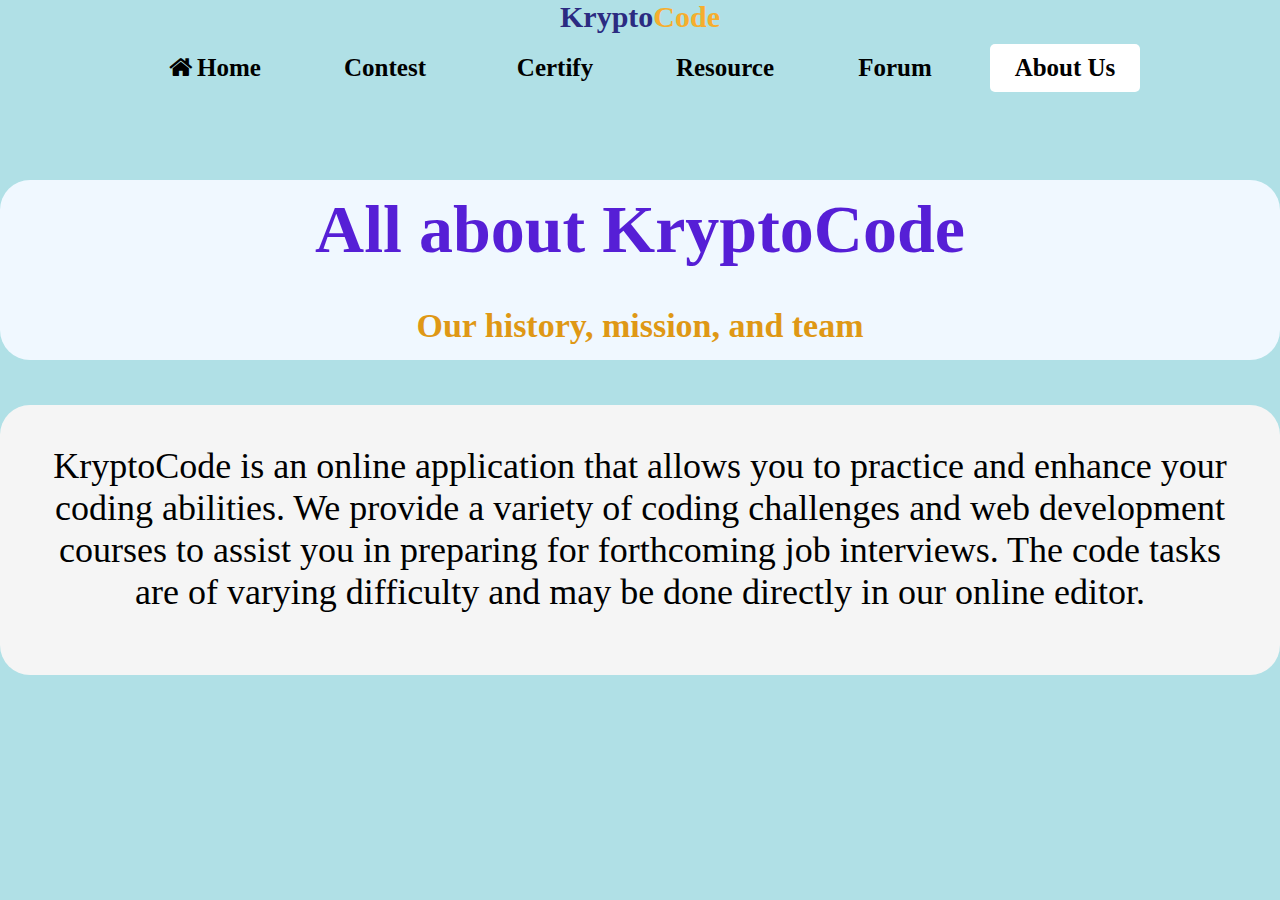
<file: Kryptocode/About/about.html>
<!DOCTYPE html>
<html lang="en">
<head>
    <meta charset="UTF-8">
    <meta http-equiv="X-UA-Compatible" content="IE=edge">
    <meta name="viewport" content="width=device-width, initial-scale=1.0">
    <link rel="stylesheet" href="about.css">
    <link rel="stylesheet" href="../Certify/certify.css">

    <link rel="stylesheet" href="https://stackpath.bootstrapcdn.com/font-awesome/4.7.0/css/font-awesome.min.css">
    <title>Document</title>
</head>
<body>
    


<!--  Menubar Code Starts from here -->

<div class="menubar">
    <h1 class="logo"> Krypto<span>Code</span></h1>
    <ul>
        <li><a href="../index.php"><i class="fa fa-home"></i>Home</a> </li>
        <li><a href="../Contest/contest.php">Contest</a>
            <div class="sub-menu-1">
                <ul>
                    <li class="hover-me"> <a href="Contest/contest.php">Join a contest</a>
                    
                    </li>




                    <li class="hover-me"> <a href="../Contest/practice.html">Practice Coding</a><i class=" fa fa-angle-right"></i>
                        <div class="sub-menu-2">
                            <ul>
                                <li> <a href="../xcode-main/index.html">C</a></li>
                                <li> <a href="../xcode-main/index.html">Javascript</a></li>
                                <li> <a href="../xcode-main/index.html">C++</a></li>
                                <li> <a href="../xcode-main/index.html">Python</a></li>
                                <li> <a href="../xcode-main/index.html">Java</a></li>
                                <li> <a href="../xcode-main/index.html">C#</a></li>
                                <li> <a href="../xcode-main/index.html">HTML</a></li>
                                <li> <a href="../xcode-main/index.html">CSS</a></li>
                                <li> <a href="../xcode-main/index.html">PHP</a></li>

                            </ul>
                        </div>
                    </li>
                    

                   
                </ul>
            </div>
        </li>
        <li><a href="../Certify/certify.php">Certify</a></li>
        <li><a href="../Resource/resource.php">Resource</a></li>
        <li><a href="../Forum/forum.php">Forum</a></li>
        <li class="active"><a href="#">About Us</a>
            <div class="sub-menu-1">
            <ul>
                    <li> <a href="../About/about.html">Mission</a></li>
                    <li> <a href="../About/vision.html">Vision</a></li>
                    <li> <a href="#">Team</a></li>
                   
                </ul>
            </div>
    </ul>
</div>

    <!--  Menubar Code Ends here -->



<div class="about">
    <h1>All about KryptoCode</h1>
    <br>
        <h4>Our history, mission, and team</h4>
</div>

<div class="des">
    <p>KryptoCode is an online application that allows you to practice and enhance your coding abilities. We provide a variety of coding challenges and web development courses to assist you in preparing for forthcoming job interviews. The code tasks are of varying difficulty and may be done directly in our online editor.
    </p>
</div>






</body>
</html>
</file>
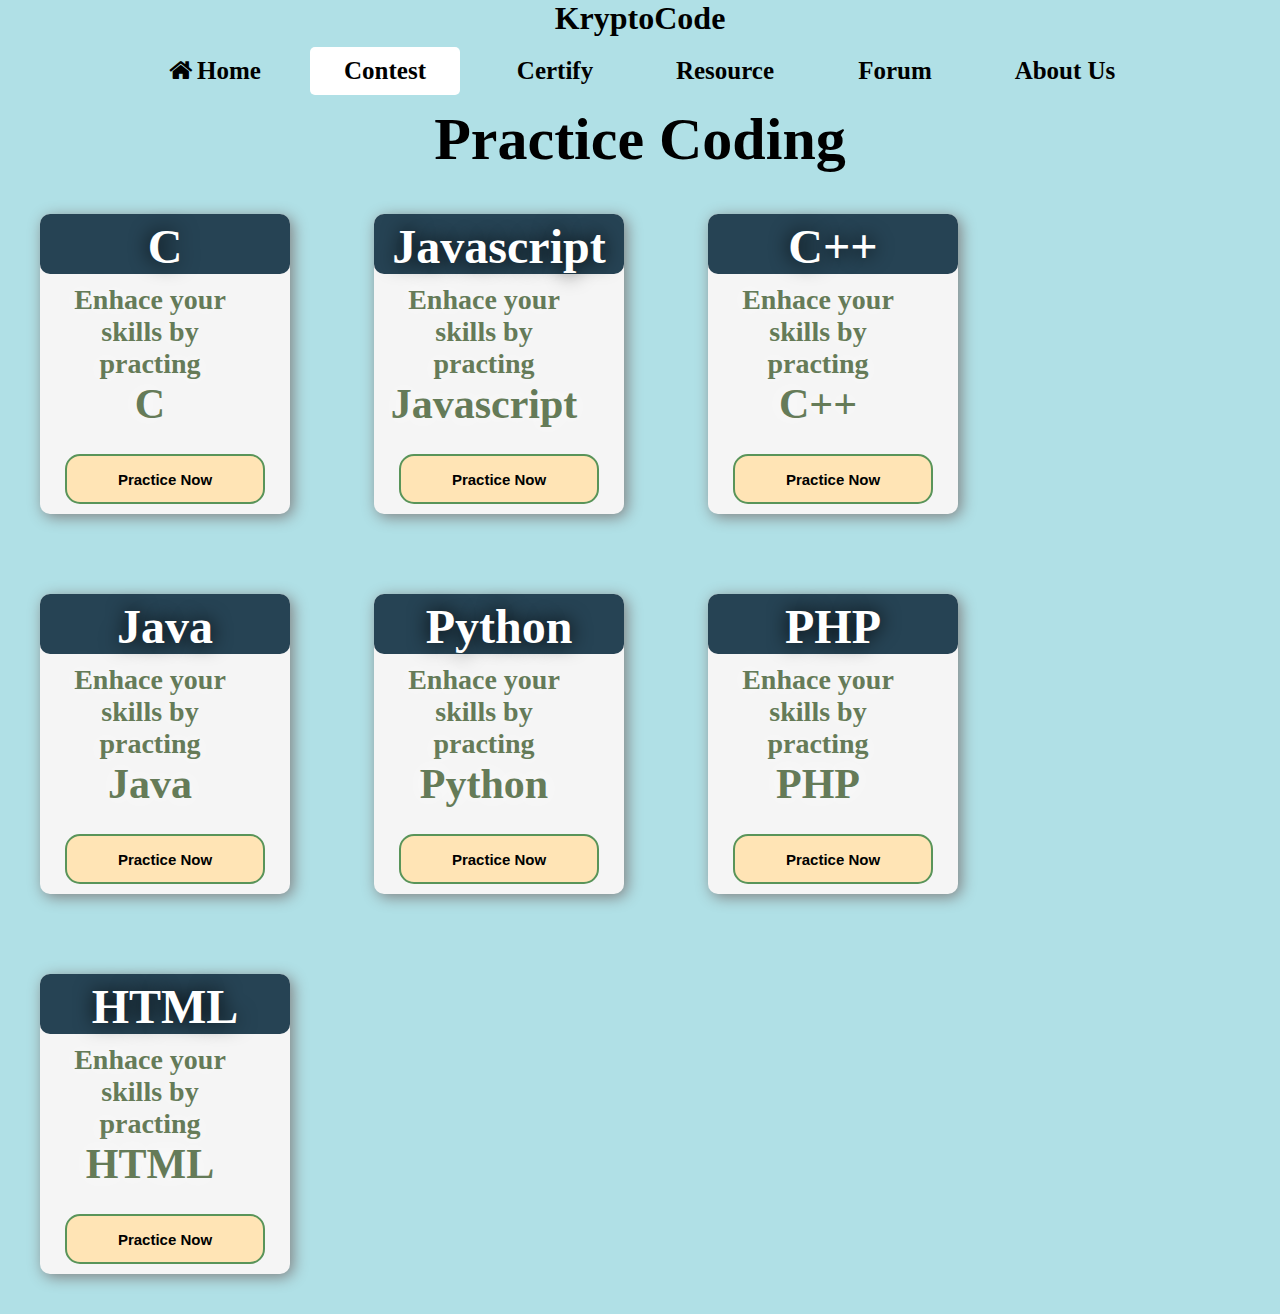
<file: Kryptocode/Contest/practice.html>
<!DOCTYPE html>
<html lang="en">
<head>
    <meta charset="UTF-8">
    <meta http-equiv="X-UA-Compatible" content="IE=edge">
    <meta name="viewport" content="width=device-width, initial-scale=1.0">
    <link rel="stylesheet" href="practice.css">
    <link rel="stylesheet" href="https://stackpath.bootstrapcdn.com/font-awesome/4.7.0/css/font-awesome.min.css">
    <title>Practice Coding</title>
</head>
<body>
  <!-- Menubar Starts here -->
    
  <div class="menubar">
    <h1 class="logo"> Krypto<span>Code</span></h1>
    <ul>
        <li><a href="../index.php"><i class="fa fa-home"></i>Home</a> </li>
        <li class="active"><a href="contest.php">Contest</a>
            <div class="sub-menu-1">
                <ul>
                    <li class="hover-me"> <a href="contest.php">Join a contest</a>
                    
                    </li>




                    <li class="hover-me"> <a href="#">Practice Coding</a><i class=" fa fa-angle-right"></i>
                        <div class="sub-menu-2">
                            <ul>
                                <li> <a href="../xcode-main/index.html">C</a></li>
                                <li> <a href="../xcode-main/index.html">Javascript</a></li>
                                <li> <a href="../xcode-main/index.html">C++</a></li>
                                <li> <a href="../xcode-main/index.html">Python</a></li>
                                <li> <a href="../xcode-main/index.html">Java</a></li>
                                <li> <a href="../xcode-main/index.html">C#</a></li>
                                <li> <a href="./xcode-main/index.html">HTML</a></li>
                                <li> <a href="../xcode-main/index.html">CSS</a></li>
                                <li> <a href="../xcode-main/index.html">PHP</a></li>

                            </ul>
                        </div>
                    </li>
                    

                   
                </ul>
            </div>
        </li>
        <li><a href="../Certify/certify.php">Certify</a></li>
        <li><a href="../Resource/resource.php">Resource</a></li>
        <li><a href="../Forum/forum.php">Forum</a></li>
        <li><a href="../About/about.html">About Us</a>
        <div class="sub-menu-1">
                <ul>
                    <li> <a href="../About/about.html">Mission</a></li>
                    <li> <a href="../About/vision.html">Vision</a></li>
                    <li> <a href="#">Team</a></li>
                   
                </ul>
            </div>
    </ul>
</div>


<!-- Menubar Ends here -->





    <div class="practice_title">
        <h1>Practice Coding</h1>
    </div>
    <div class="main">

        <div class="practice_cards">

            <div class="title">
                <h1>C</h1>
    
            </div>
    
            <div class="description">
                <p><h4>Enhace your skills by practing <br> <h2 style="text-align: center;">C</h2></h4></p>
                
            </div>
            
            <form action="../xcode-main/index.html">


                <button class="button">Practice Now</button>
            </form>
    
            </div>




            <div class="practice_cards">

                <div class="title">
                    <h1>Javascript</h1>
        
                </div>
        
                <div class="description">
                    <p><h4>Enhace your skills by practing <br> <h2 style="text-align: center;">Javascript</h2></h4></p>
                    
                </div>
                <form action="../xcode-main/index.html">


                    <button class="button">Practice Now</button>
                </form>
                
                </div>



            <div class="practice_cards">

                <div class="title">
                    <h1>C++</h1>
        
                </div>
        
                <div class="description">
                    <p><h4>Enhace your skills by practing <br> <h2 style="text-align: center;">C++</h2></h4></p>
                    
                </div>
                
                <form action="../xcode-main/index.html">


                    <button class="button">Practice Now</button>
                </form>
        
                </div>




                <div class="practice_cards">

                    <div class="title">
                        <h1>Java</h1>
            
                    </div>
            
                    <div class="description">
                        <p><h4>Enhace your skills by practing <br> <h2 style="text-align: center;">Java</h2></h4></p>
                        
                    </div>
                    
                    <form action="../xcode-main/index.html">

                        <button class="button">Practice Now</button>
                    </form>
                    
                    </div>




                    <div class="practice_cards">

                        <div class="title">
                            <h1>Python</h1>
                
                        </div>
                
                        <div class="description">
                            <p><h4>Enhace your skills by practing <br> <h2 style="text-align: center;">Python</h2></h4></p>
                            
                        </div>
                        <form action="../xcode-main/index.html">

                            <button class="button">Practice Now</button>
                        </form>
                
                        </div>




                            <div class="practice_cards">

                                <div class="title">
                                    <h1>PHP</h1>
                        
                                </div>
                        
                                <div class="description">
                                    <p><h4>Enhace your skills by practing <br> <h2 style="text-align: center;">PHP</h2></h4></p>
                                    
                                </div>
                                <form action="../xcode-main/index.html">

                                    <button class="button">Practice Now</button>
                                </form>
                        
                                </div>





                                <div class="practice_cards">

                                    <div class="title">
                                        <h1>HTML</h1>
                            
                                    </div>
                            
                                    <div class="description">
                                        <p><h4>Enhace your skills by practing <br> <h2 style="text-align: center;">HTML</h2></h4></p>
                                        
                                    </div>
                                    
                                    <form action="../xcode-main/index.html">

                                        <button class="button">Practice Now</button>
                                    </form>
                            
                                    </div>
        </div>
    
</body>
</html>
</file>
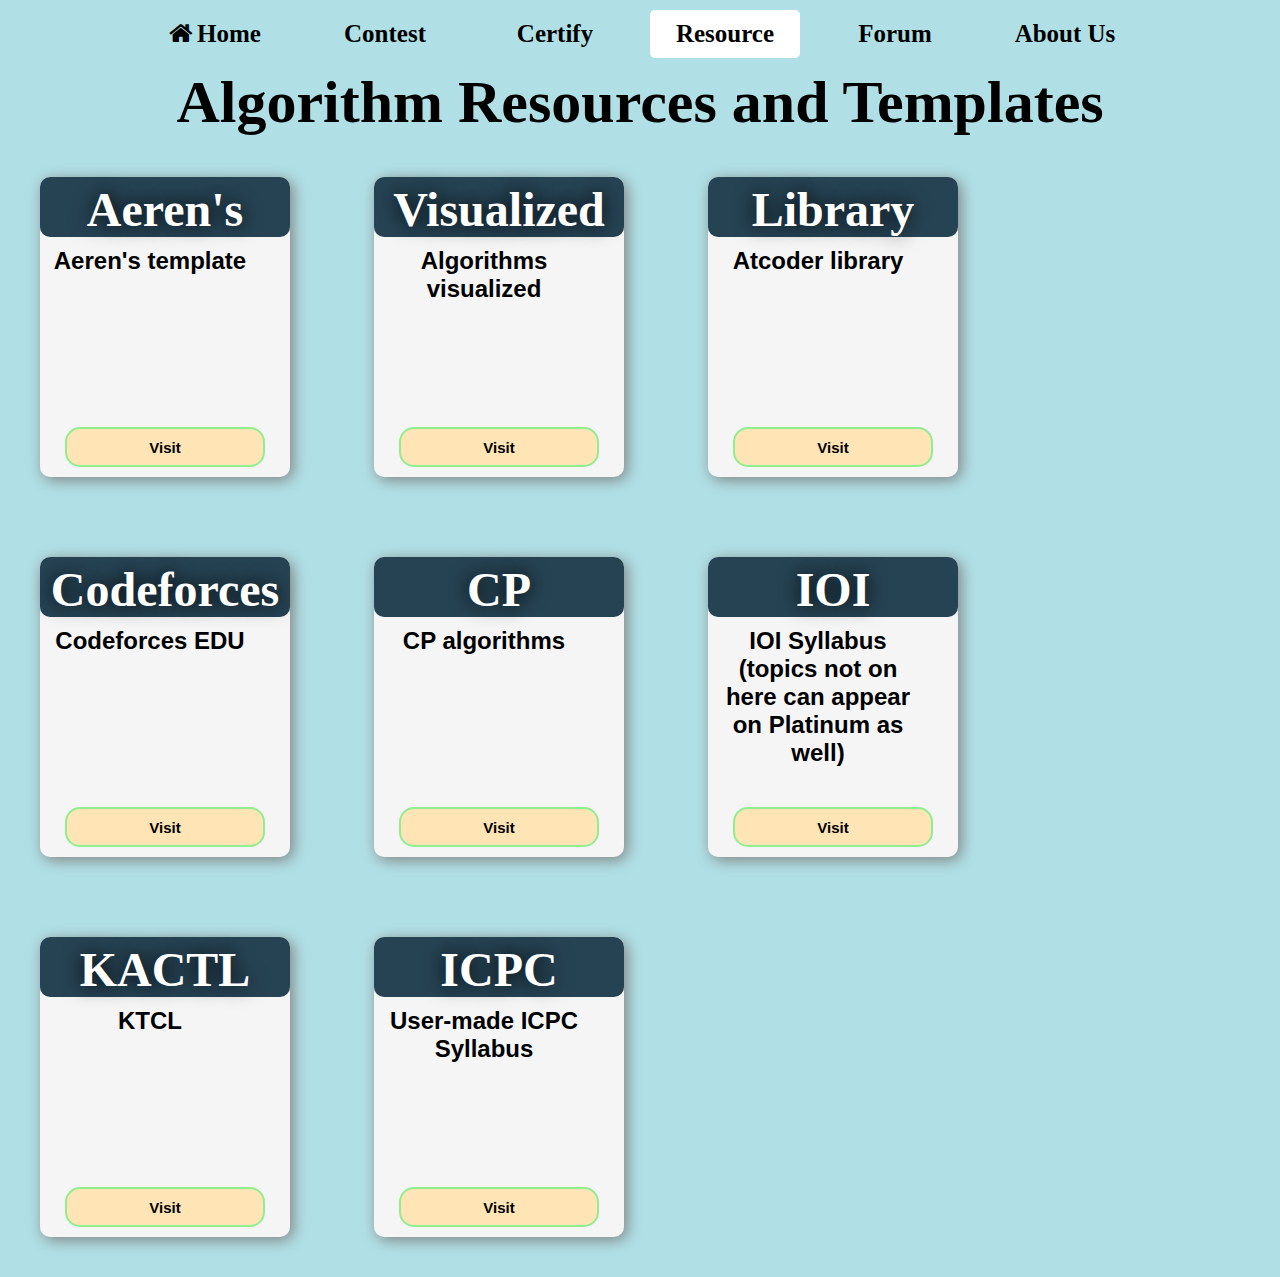
<file: Kryptocode/resource/resource_algorithm.html>
<!DOCTYPE html>
<html lang="en">
<head>
    <meta charset="UTF-8">
    <meta http-equiv="X-UA-Compatible" content="IE=edge">
    <meta name="viewport" content="width=device-width, initial-scale=1.0">
    <link rel="stylesheet" href="resource.css">
    <link rel="stylesheet" href="https://stackpath.bootstrapcdn.com/font-awesome/4.7.0/css/font-awesome.min.css">
    <title>Learn and Gain</title>
</head>
<body></body>




<!-- Menubar Code Starts from here-->

    <div class="menubar">
        <ul>
            <li><a href="../index.html"><i class="fa fa-home"></i>Home</a> </li>
            <li><a href="../contest/contest.html">Contest</a>
                <div class="sub-menu-1">
                    <ul>
                        <li class="hover-me"> <a href="../contest/join_contest.html">Join a contest</a> <i class="fa fa-angle-right"></i>
                        <div class="sub-menu-2">
                            <ul>
                                <li class="hover-me-3"> <a href="#">Beginner Level</a><i class=" fa fa-angle-right"></i>
                                    <div class="sub-menu-3">
                                        <ul>
                                            <li> <a href="">C</a></li>
                                            <li> <a href="">Javascript</a></li>
                                            <li> <a href="">C++</a></li>
                                            <li> <a href="">Python</a></li>
                                            <li> <a href="">Java</a></li>
                                            <li> <a href="">C#</a></li>
                                            <li> <a href="">HTML</a></li>
                                            <li> <a href="">CSS</a></li>
                                            <li> <a href="">PHP</a></li>
            
                                        </ul>
                                    </div>
                                </li>
    
    
                                <li class="hover-me-3"> <a href="#">Moderate Level</a><i class=" fa fa-angle-right"></i>
                                    <div class="sub-menu-3">
                                        <ul>
                                            <li> <a href="">C</a></li>
                                            <li> <a href="">Javascript</a></li>
                                            <li> <a href="">C++</a></li>
                                            <li> <a href="">Python</a></li>
                                            <li> <a href="">Java</a></li>
                                            <li> <a href="">C#</a></li>
                                            <li> <a href="">HTML</a></li>
                                            <li> <a href="">CSS</a></li>
                                            <li> <a href="">PHP</a></li>
            
                                        </ul>
                                    </div>
                                </li>
    
    
    
                                <li class="hover-me-3"> <a href="#">Pro Level</a><i class=" fa fa-angle-right"></i>
                                    <div class="sub-menu-3">
                                        <ul>
                                            <li> <a href="">C</a></li>
                                            <li> <a href="">Javascript</a></li>
                                            <li> <a href="">C++</a></li>
                                            <li> <a href="">Python</a></li>
                                            <li> <a href="">Java</a></li>
                                            <li> <a href="">C#</a></li>
                                            <li> <a href="">HTML</a></li>
                                            <li> <a href="">CSS</a></li>
                                            <li> <a href="">PHP</a></li>
            
                                        </ul>
                                    </div>
    
                                </li>
    
                            </ul>
                        </div>
                        </li>
    
    
    
    
                        <li class="hover-me"> <a href="../contest/practice.html">Practice Coding</a><i class=" fa fa-angle-right"></i>
                            <div class="sub-menu-2">
                                <ul>
                                    <li> <a href="">C</a></li>
                                    <li> <a href="../compiler/compiler_python.html">Javascript</a></li>
                                    <li> <a href="">C++</a></li>
                                    <li> <a href="">Python</a></li>
                                    <li> <a href="">Java</a></li>
                                    <li> <a href="">C#</a></li>
                                    <li> <a href="">HTML</a></li>
                                    <li> <a href="">CSS</a></li>
                                    <li> <a href="">PHP</a></li>
    
                                </ul>
                            </div>
                        </li>
                        <li> <a href="previous/previous.html">Previous contest</a></li>
    
                       
                    </ul>
                </div>
            </li>
            <li><a href="../certify/certify.html">Certify</a></li>
            <li class="active"><a href="#">Resource</a></li>
            <li><a href="../forum/forum.html">Forum</a></li>
            <li><a href="#">About Us</a>
                <div class="sub-menu-1">
                    <ul>
                        <li> <a href="">Mission</a></li>
                        <li> <a href="">Vision</a></li>
                        <li> <a href="">Team</a></li>
                       
                    </ul>
                </div>
        </ul>
    </div>


    <!-- Menubar Ends here -->




        <!-- Code starts here -->

        <div class="resource_title">
            <h1>Algorithm Resources and Templates</h1>
        </div>
    
    
        <div class="main">
    
            
    
    
            <div class="resource_cards">
    
                <div class="resource_card_title">
                    <h1>Aeren's</h1>
        
                </div>
        
                <div class="description">
                    <p><h4>Aeren's template</h4></p>
                </div>
                
                <button class="button" onclick="document.location='https://github.com/FlowerOfSorrow/Template' ">Visit</button>
        </div>
    
    
            <div class="resource_cards">
    
                <div class="resource_card_title">
                    <h1>Visualized</h1>
        
                </div>
        
                <div class="description">
                    <p><h4>Algorithms visualized</h4></p>
                </div>
                
                <button class="button" onclick="document.location='https://visualgo.net/' ">Visit</button>
            </div>
    
    
    
            <div class="resource_cards">
    
                <div class="resource_card_title">
                    <h1>Library</h1>
        
                </div>
        
                <div class="description">
                    <p><h4>Atcoder library</h4></p>
                </div>
                
                <button class="button" onclick="document.location='https://img.atcoder.jp/practice2/ac-library.zip' ">Visit</button>
            </div>



            <div class="resource_cards">
    
                <div class="resource_card_title">
                    <h1>Codeforces</h1>
        
                </div>
        
                <div class="description">
                    <p><h4>Codeforces EDU</h4></p>
                </div>
                
                <button class="button" onclick="document.location='https://codeforces.com/edu/courses' ">Visit</button>
            </div>
    




            <div class="resource_cards">
    
                <div class="resource_card_title">
                    <h1>CP</h1>
        
                </div>
        
                <div class="description">
                    <p><h4>CP algorithms</h4></p>
                </div>
                
                <button class="button" onclick="document.location='http://cp-algorithms.com/' ">Visit</button>
            </div>






            <div class="resource_cards">
    
                <div class="resource_card_title">
                    <h1>IOI</h1>
        
                </div>
        
                <div class="description">
                    <p><h4>IOI Syllabus (topics not on here can appear on Platinum as well) </h4></p>
                </div>
                
                    <button class="button" onclick="https://ioinformatics.org/page/syllabus/12' ">Visit</button>
            </div>





            <div class="resource_cards">
    
                <div class="resource_card_title">
                    <h1>KACTL</h1>
        
                </div>
        
                <div class="description">
                    <p><h4>KTCL</h4></p>
                </div>
                
                <button class="button" onclick="document.location='https://github.com/kth-competitive-programming/kactl' ">Visit</button>
            </div>




            <div class="resource_cards">
    
                <div class="resource_card_title">
                    <h1>ICPC</h1>
        
                </div>
        
                <div class="description">
                    <p><h4>User-made ICPC Syllabus</h4></p>
                </div>
                
                <button class="button" onclick="document.location='https://docs.google.com/document/d/1_dc3Ifg7Gg1LxhiqMMmE9UbTsXpdRiYh4pKILYG2eA4' ">Visit</button>
            </div>
    
    
    
    
        
        </div>

        </div>
    
    
                
    <!-- Code ends here -->



    
</body>
</html>
</file>
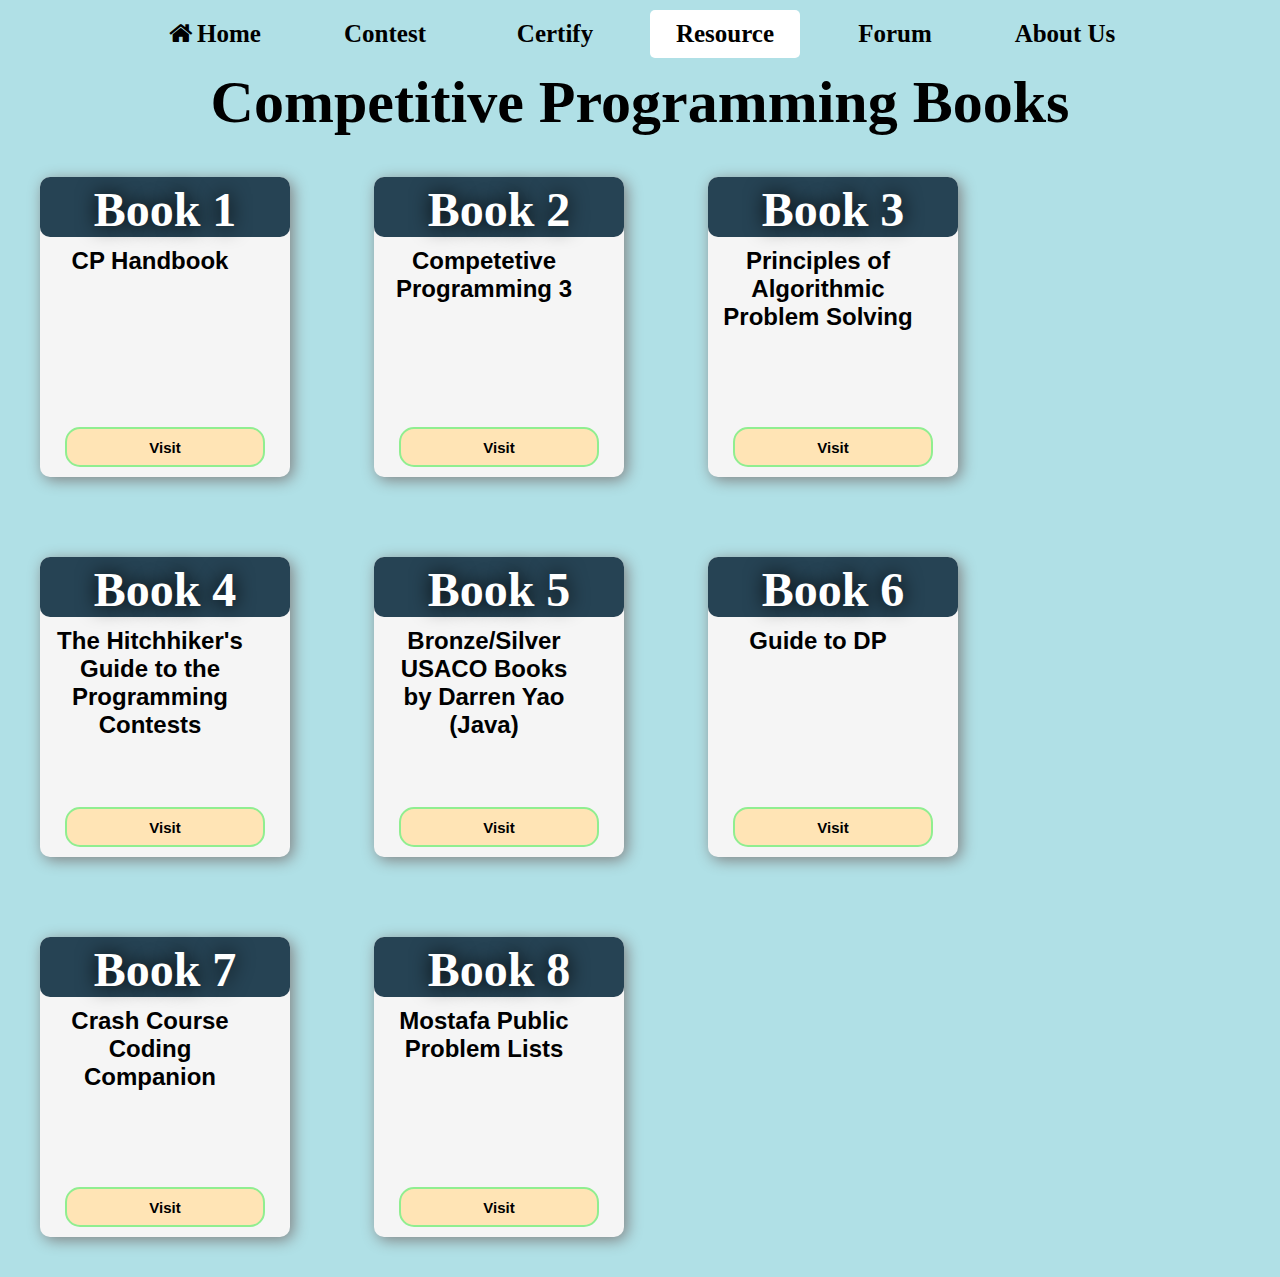
<file: Kryptocode/resource/resource_books.html>
<!DOCTYPE html>
<html lang="en">
<head>
    <meta charset="UTF-8">
    <meta http-equiv="X-UA-Compatible" content="IE=edge">
    <meta name="viewport" content="width=device-width, initial-scale=1.0">
    <link rel="stylesheet" href="resource.css">
    <link rel="stylesheet" href="https://stackpath.bootstrapcdn.com/font-awesome/4.7.0/css/font-awesome.min.css">
    <title>Learn and Gain</title>
</head>
<body>




<!-- Menubar Code Starts from here-->

    <div class="menubar">
        <ul>
            <li><a href="../index.html"><i class="fa fa-home"></i>Home</a> </li>
            <li><a href="../contest/contest.html">Contest</a>
                <div class="sub-menu-1">
                    <ul>
                        <li class="hover-me"> <a href="../contest/join_contest.html">Join a contest</a> <i class="fa fa-angle-right"></i>
                        <div class="sub-menu-2">
                            <ul>
                                <li class="hover-me-3"> <a href="#">Beginner Level</a><i class=" fa fa-angle-right"></i>
                                    <div class="sub-menu-3">
                                        <ul>
                                            <li> <a href="">C</a></li>
                                            <li> <a href="">Javascript</a></li>
                                            <li> <a href="">C++</a></li>
                                            <li> <a href="">Python</a></li>
                                            <li> <a href="">Java</a></li>
                                            <li> <a href="">C#</a></li>
                                            <li> <a href="">HTML</a></li>
                                            <li> <a href="">CSS</a></li>
                                            <li> <a href="">PHP</a></li>
            
                                        </ul>
                                    </div>
                                </li>
    
    
                                <li class="hover-me-3"> <a href="#">Moderate Level</a><i class=" fa fa-angle-right"></i>
                                    <div class="sub-menu-3">
                                        <ul>
                                            <li> <a href="">C</a></li>
                                            <li> <a href="">Javascript</a></li>
                                            <li> <a href="">C++</a></li>
                                            <li> <a href="">Python</a></li>
                                            <li> <a href="">Java</a></li>
                                            <li> <a href="">C#</a></li>
                                            <li> <a href="">HTML</a></li>
                                            <li> <a href="">CSS</a></li>
                                            <li> <a href="">PHP</a></li>
            
                                        </ul>
                                    </div>
                                </li>
    
    
    
                                <li class="hover-me-3"> <a href="#">Pro Level</a><i class=" fa fa-angle-right"></i>
                                    <div class="sub-menu-3">
                                        <ul>
                                            <li> <a href="">C</a></li>
                                            <li> <a href="">Javascript</a></li>
                                            <li> <a href="">C++</a></li>
                                            <li> <a href="">Python</a></li>
                                            <li> <a href="">Java</a></li>
                                            <li> <a href="">C#</a></li>
                                            <li> <a href="">HTML</a></li>
                                            <li> <a href="">CSS</a></li>
                                            <li> <a href="">PHP</a></li>
            
                                        </ul>
                                    </div>
    
                                </li>
    
                            </ul>
                        </div>
                        </li>
    
    
    
    
                        <li class="hover-me"> <a href="../contest/practice.html">Practice Coding</a><i class=" fa fa-angle-right"></i>
                            <div class="sub-menu-2">
                                <ul>
                                    <li> <a href="">C</a></li>
                                    <li> <a href="../compiler/compiler_python.html">Javascript</a></li>
                                    <li> <a href="">C++</a></li>
                                    <li> <a href="">Python</a></li>
                                    <li> <a href="">Java</a></li>
                                    <li> <a href="">C#</a></li>
                                    <li> <a href="">HTML</a></li>
                                    <li> <a href="">CSS</a></li>
                                    <li> <a href="">PHP</a></li>
    
                                </ul>
                            </div>
                        </li>
                        <li> <a href="previous/previous.html">Previous contest</a></li>
    
                       
                    </ul>
                </div>
            </li>
            <li><a href="../certify/certify.html">Certify</a></li>
            <li class="active"><a href="#">Resource</a></li>
            <li><a href="../forum/forum.html">Forum</a></li>
            <li><a href="#">About Us</a>
                <div class="sub-menu-1">
                    <ul>
                        <li> <a href="">Mission</a></li>
                        <li> <a href="">Vision</a></li>
                        <li> <a href="">Team</a></li>
                       
                    </ul>
                </div>
        </ul>
    </div>


    <!-- Menubar Ends here -->




        <!-- Code starts here -->

        <div class="resource_title">
            <h1>Competitive Programming Books</h1>
        </div>
    
    
        <div class="main">
    
            
    
    
            <div class="resource_cards">

                <div class="resource_card_title">
                    <h1>Book 1</h1>
        
                </div>
      
                <div class="description">
                    <p><h4>CP Handbook</h4></p>
                </div>
                
                <button class="button" onclick="document.location='https://cses.fi/book.pdf' ">Visit</button>
            </div>




            <div class="resource_cards">

                <div class="resource_card_title">
                    <h1>Book 2</h1>
        
                </div>
      
                <div class="description">
                    <p><h4>Competetive Programming 3</h4></p>
                </div>
                
                <button class="button" onclick="document.location='https://cpbook.net/details?cp=3' ">Visit</button>
        </div>







        <div class="resource_cards">

            <div class="resource_card_title">
                <h1>Book 3</h1>
    
            </div>
  
            <div class="description">
                <p><h4>Principles of Algorithmic Problem Solving</h4></p>
            </div>
            
            <button class="button" onclick="document.location='http://www.csc.kth.se/~jsannemo/slask/main.pdf' ">Visit</button>
    </div>





    <div class="resource_cards">

        <div class="resource_card_title">
            <h1>Book 4</h1>

        </div>

        <div class="description">
            <p><h4>The Hitchhiker's Guide to the Programming Contests</h4></p>
        </div>
        
        <button class="button" onclick="document.location='https://comscigate.com/Books/contests/icpc.pdf' ">Visit</button>
</div>








<div class="resource_cards">

    <div class="resource_card_title">
        <h1>Book 5</h1>

    </div>

    <div class="description">
        <p><h4>Bronze/Silver USACO Books by Darren Yao (Java)</h4></p>
    </div>
    
    <button class="button" onclick="document.location='http://darrenyao.com/usacobook/java.pdf' ">Visit</button>
</div>







<div class="resource_cards">

    <div class="resource_card_title">
        <h1>Book 6</h1>

    </div>

    <div class="description">
        <p><h4>Guide to DP</h4></p>
    </div>
    
    <button class="button" onclick="document.location='https://dp-book.com/Dynamic_Programming.pdf' ">Visit</button>
</div>





<div class="resource_cards">

    <div class="resource_card_title">
        <h1>Book 7</h1>

    </div>

    <div class="description">
        <p><h4>Crash Course Coding Companion</h4></p>
    </div>
    
    <button class="button" onclick="document.location='https://www.dropbox.com/s/z2lur71042pjaet/guide.pdf?dl=0' ">Visit</button>
</div>







<div class="resource_cards">

    <div class="resource_card_title">
        <h1>Book 8</h1>

    </div>

    <div class="description">
        <p><h4>Mostafa Public Problem Lists</h4></p>
    </div>
    
    <button class="button" onclick="document.location='https://docs.google.com/spreadsheets/d/1-n9Fnvhsnvsqh-IerE_yyIshw5RUNer_7EjwF_GW-TA/' ">Visit</button>
</div>




    
        
        

        </div>
    
    
                
    <!-- Code ends here -->



    
</body>
</html>
</file>
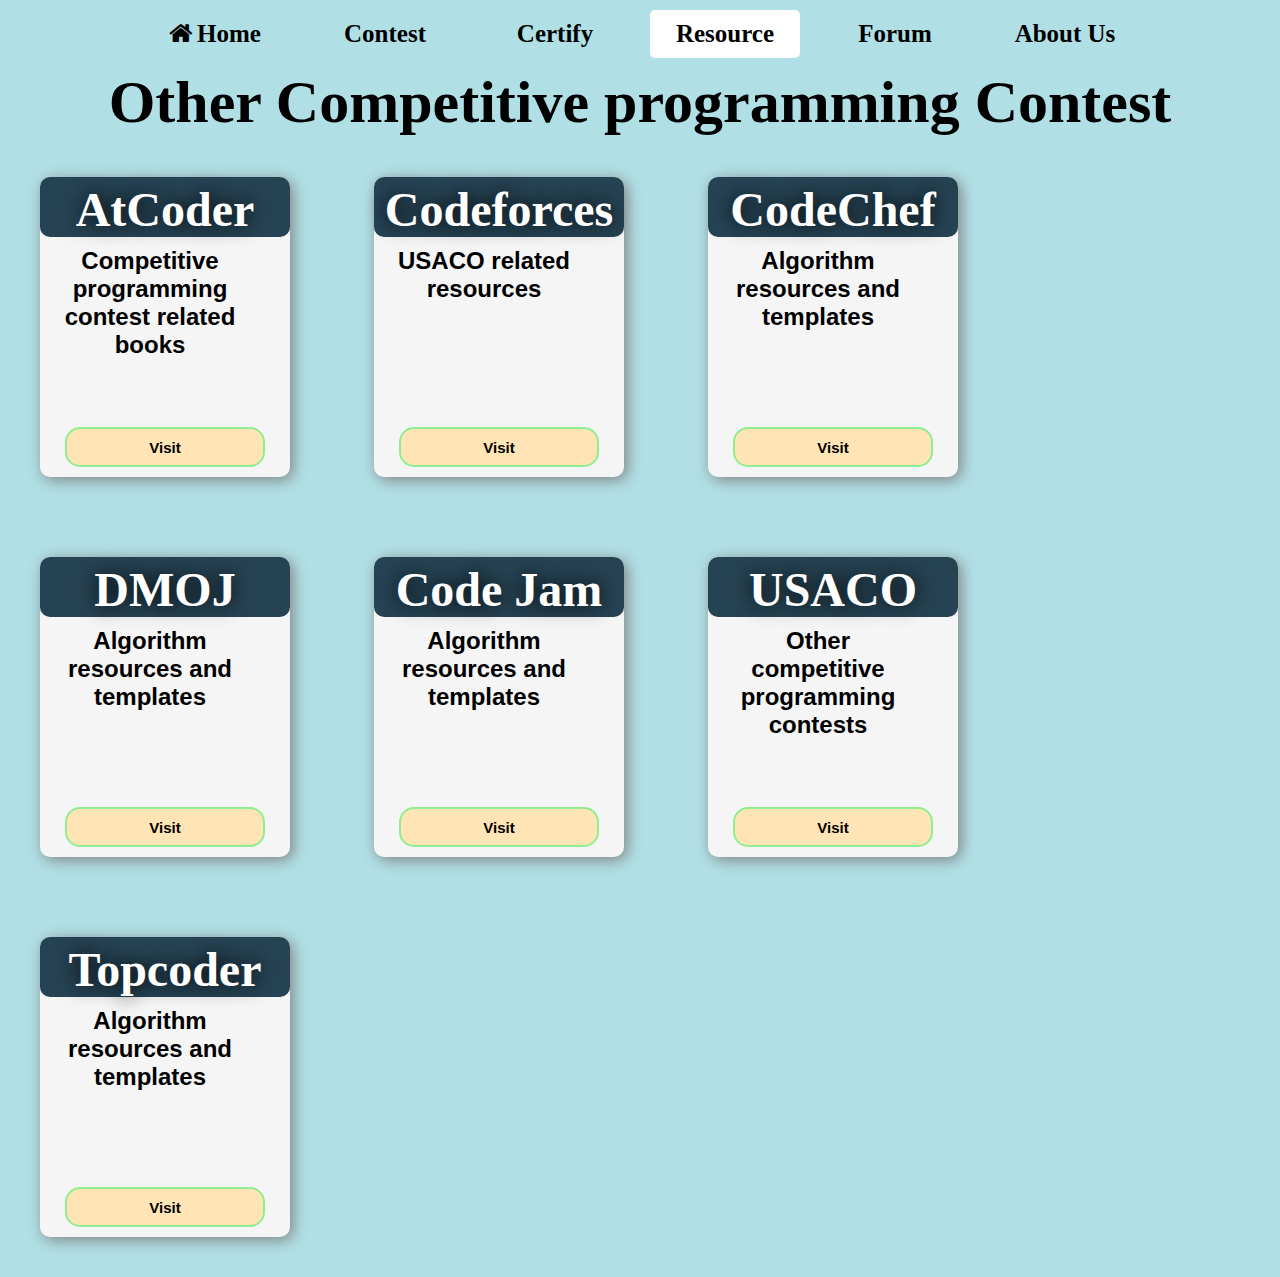
<file: Kryptocode/resource/resource_contest.html>
<!DOCTYPE html>
<html lang="en">
<head>
    <meta charset="UTF-8">
    <meta http-equiv="X-UA-Compatible" content="IE=edge">
    <meta name="viewport" content="width=device-width, initial-scale=1.0">
    <link rel="stylesheet" href="resource.css">
    <link rel="stylesheet" href="https://stackpath.bootstrapcdn.com/font-awesome/4.7.0/css/font-awesome.min.css">
    <title>Learn and Gain</title>
</head>
<body>




<!-- Menubar Code Starts from here-->

    <div class="menubar">
        <ul>
            <li><a href="../index.html"><i class="fa fa-home"></i>Home</a> </li>
            <li><a href="../contest/contest.html">Contest</a>
                <div class="sub-menu-1">
                    <ul>
                        <li class="hover-me"> <a href="../contest/join_contest.html">Join a contest</a> <i class="fa fa-angle-right"></i>
                        <div class="sub-menu-2">
                            <ul>
                                <li class="hover-me-3"> <a href="#">Beginner Level</a><i class=" fa fa-angle-right"></i>
                                    <div class="sub-menu-3">
                                        <ul>
                                            <li> <a href="">C</a></li>
                                            <li> <a href="">Javascript</a></li>
                                            <li> <a href="">C++</a></li>
                                            <li> <a href="">Python</a></li>
                                            <li> <a href="">Java</a></li>
                                            <li> <a href="">C#</a></li>
                                            <li> <a href="">HTML</a></li>
                                            <li> <a href="">CSS</a></li>
                                            <li> <a href="">PHP</a></li>
            
                                        </ul>
                                    </div>
                                </li>
    
    
                                <li class="hover-me-3"> <a href="#">Moderate Level</a><i class=" fa fa-angle-right"></i>
                                    <div class="sub-menu-3">
                                        <ul>
                                            <li> <a href="">C</a></li>
                                            <li> <a href="">Javascript</a></li>
                                            <li> <a href="">C++</a></li>
                                            <li> <a href="">Python</a></li>
                                            <li> <a href="">Java</a></li>
                                            <li> <a href="">C#</a></li>
                                            <li> <a href="">HTML</a></li>
                                            <li> <a href="">CSS</a></li>
                                            <li> <a href="">PHP</a></li>
            
                                        </ul>
                                    </div>
                                </li>
    
    
    
                                <li class="hover-me-3"> <a href="#">Pro Level</a><i class=" fa fa-angle-right"></i>
                                    <div class="sub-menu-3">
                                        <ul>
                                            <li> <a href="">C</a></li>
                                            <li> <a href="">Javascript</a></li>
                                            <li> <a href="">C++</a></li>
                                            <li> <a href="">Python</a></li>
                                            <li> <a href="">Java</a></li>
                                            <li> <a href="">C#</a></li>
                                            <li> <a href="">HTML</a></li>
                                            <li> <a href="">CSS</a></li>
                                            <li> <a href="">PHP</a></li>
            
                                        </ul>
                                    </div>
    
                                </li>
    
                            </ul>
                        </div>
                        </li>
    
    
    
    
                        <li class="hover-me"> <a href="../contest/practice.html">Practice Coding</a><i class=" fa fa-angle-right"></i>
                            <div class="sub-menu-2">
                                <ul>
                                    <li> <a href="">C</a></li>
                                    <li> <a href="../compiler/compiler_python.html">Javascript</a></li>
                                    <li> <a href="">C++</a></li>
                                    <li> <a href="">Python</a></li>
                                    <li> <a href="">Java</a></li>
                                    <li> <a href="">C#</a></li>
                                    <li> <a href="">HTML</a></li>
                                    <li> <a href="">CSS</a></li>
                                    <li> <a href="">PHP</a></li>
    
                                </ul>
                            </div>
                        </li>
                        <li> <a href="previous/previous.html">Previous contest</a></li>
    
                       
                    </ul>
                </div>
            </li>
            <li><a href="../certify/certify.html">Certify</a></li>
            <li class="active"><a href="#">Resource</a></li>
            <li><a href="../forum/forum.html">Forum</a></li>
            <li><a href="#">About Us</a>
                <div class="sub-menu-1">
                    <ul>
                        <li> <a href="">Mission</a></li>
                        <li> <a href="">Vision</a></li>
                        <li> <a href="">Team</a></li>
                       
                    </ul>
                </div>
        </ul>
    </div>


    <!-- Menubar Ends here -->




        <!-- Code starts here -->

        <div class="resource_title">
            <h1>Other Competitive programming Contest</h1>
        </div>
    
    
        <div class="main">
    
            
    
    
            <div class="resource_cards">
    
                <div class="resource_card_title">
                    <h1>AtCoder</h1>
        
                </div>
        
                <div class="description">
                    <p><h4>Competitive programming contest related books</h4></p>
                </div>
                
                <button class="button" onclick="document.location='https://atcoder.jp/' ">Visit</button>
        </div>
    
    
            <div class="resource_cards">
    
                <div class="resource_card_title">
                    <h1>Codeforces</h1>
        
                </div>
        
                <div class="description">
                    <p><h4>USACO related resources</h4></p>
                </div>
                
                <button class="button" onclick="document.location='https://codeforces.com/' ">Visit</button>
            </div>
    
    
    
            <div class="resource_cards">
    
                <div class="resource_card_title">
                    <h1>CodeChef</h1>
        
                </div>
        
                <div class="description">
                    <p><h4>Algorithm resources and templates</h4></p>
                </div>
                
                <button class="button" onclick="document.location='https://www.codechef.com/' ">Visit</button>
            </div>



            <div class="resource_cards">
    
                <div class="resource_card_title">
                    <h1>DMOJ</h1>
        
                </div>
        
                <div class="description">
                    <p><h4>Algorithm resources and templates</h4></p>
                </div>
                
                <button class="button" onclick="document.location='https://dmoj.ca/' ">Visit</button>
            </div>
    




            <div class="resource_cards">
    
                <div class="resource_card_title">
                    <h1>Code Jam</h1>
        
                </div>
        
                <div class="description">
                    <p><h4>Algorithm resources and templates</h4></p>
                </div>
                
                <button class="button" onclick="document.location='https://codingcompetitions.withgoogle.com/' ">Visit</button>
            </div>






            <div class="resource_cards">
    
                <div class="resource_card_title">
                    <h1>USACO</h1>
        
                </div>
        
                <div class="description">
                    <p><h4>Other competitive programming contests </h4></p>
                </div>
                
                    <button class="button" onclick="document.location='https://usaco.org/' ">Visit</button>
            </div>






            <div class="resource_cards">
    
                <div class="resource_card_title">
                    <h1>Topcoder</h1>
        
                </div>
        
                <div class="description">
                    <p><h4>Algorithm resources and templates</h4></p>
                </div>
                
                <button class="button" onclick="document.location='https://www.topcoder.com/thrive/tracks?track=Competitive%20Programming' ">Visit</button>
            </div>
    
    
    
    
        
        </div>

        </div>
    
    
                
    <!-- Code ends here -->



    
</body>
</html>
</file>
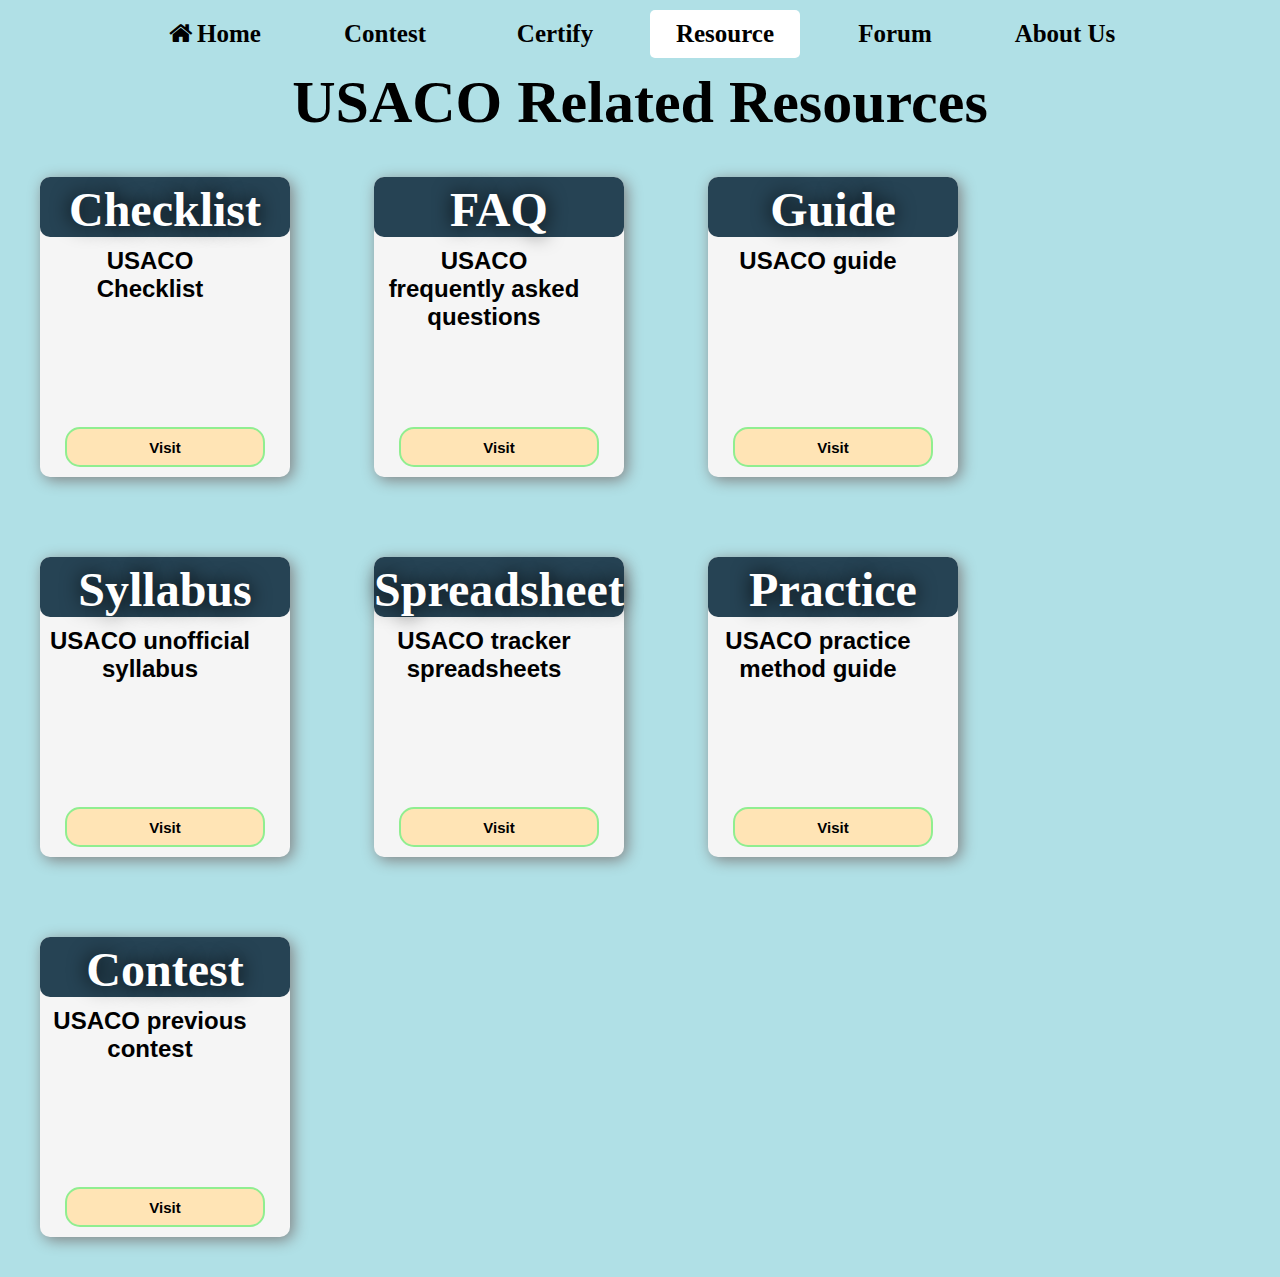
<file: Kryptocode/resource/resource_usaco.html>
<!DOCTYPE html>
<html lang="en">
<head>
    <meta charset="UTF-8">
    <meta http-equiv="X-UA-Compatible" content="IE=edge">
    <meta name="viewport" content="width=device-width, initial-scale=1.0">
    <link rel="stylesheet" href="resource.css">
    <link rel="stylesheet" href="https://stackpath.bootstrapcdn.com/font-awesome/4.7.0/css/font-awesome.min.css">
    <title>Learn and Gain</title>
</head>
<body>




<!-- Menubar Code Starts from here-->

    <div class="menubar">
        <ul>
            <li><a href="../index.html"><i class="fa fa-home"></i>Home</a> </li>
            <li><a href="../contest/contest.html">Contest</a>
                <div class="sub-menu-1">
                    <ul>
                        <li class="hover-me"> <a href="../contest/join_contest.html">Join a contest</a> <i class="fa fa-angle-right"></i>
                        <div class="sub-menu-2">
                            <ul>
                                <li class="hover-me-3"> <a href="#">Beginner Level</a><i class=" fa fa-angle-right"></i>
                                    <div class="sub-menu-3">
                                        <ul>
                                            <li> <a href="">C</a></li>
                                            <li> <a href="">Javascript</a></li>
                                            <li> <a href="">C++</a></li>
                                            <li> <a href="">Python</a></li>
                                            <li> <a href="">Java</a></li>
                                            <li> <a href="">C#</a></li>
                                            <li> <a href="">HTML</a></li>
                                            <li> <a href="">CSS</a></li>
                                            <li> <a href="">PHP</a></li>
            
                                        </ul>
                                    </div>
                                </li>
    
    
                                <li class="hover-me-3"> <a href="#">Moderate Level</a><i class=" fa fa-angle-right"></i>
                                    <div class="sub-menu-3">
                                        <ul>
                                            <li> <a href="">C</a></li>
                                            <li> <a href="">Javascript</a></li>
                                            <li> <a href="">C++</a></li>
                                            <li> <a href="">Python</a></li>
                                            <li> <a href="">Java</a></li>
                                            <li> <a href="">C#</a></li>
                                            <li> <a href="">HTML</a></li>
                                            <li> <a href="">CSS</a></li>
                                            <li> <a href="">PHP</a></li>
            
                                        </ul>
                                    </div>
                                </li>
    
    
    
                                <li class="hover-me-3"> <a href="#">Pro Level</a><i class=" fa fa-angle-right"></i>
                                    <div class="sub-menu-3">
                                        <ul>
                                            <li> <a href="">C</a></li>
                                            <li> <a href="">Javascript</a></li>
                                            <li> <a href="">C++</a></li>
                                            <li> <a href="">Python</a></li>
                                            <li> <a href="">Java</a></li>
                                            <li> <a href="">C#</a></li>
                                            <li> <a href="">HTML</a></li>
                                            <li> <a href="">CSS</a></li>
                                            <li> <a href="">PHP</a></li>
            
                                        </ul>
                                    </div>
    
                                </li>
    
                            </ul>
                        </div>
                        </li>
    
    
    
    
                        <li class="hover-me"> <a href="../contest/practice.html">Practice Coding</a><i class=" fa fa-angle-right"></i>
                            <div class="sub-menu-2">
                                <ul>
                                    <li> <a href="">C</a></li>
                                    <li> <a href="../compiler/compiler_python.html">Javascript</a></li>
                                    <li> <a href="">C++</a></li>
                                    <li> <a href="">Python</a></li>
                                    <li> <a href="">Java</a></li>
                                    <li> <a href="">C#</a></li>
                                    <li> <a href="">HTML</a></li>
                                    <li> <a href="">CSS</a></li>
                                    <li> <a href="">PHP</a></li>
    
                                </ul>
                            </div>
                        </li>
                        <li> <a href="previous/previous.html">Previous contest</a></li>
    
                       
                    </ul>
                </div>
            </li>
            <li><a href="../certify/certify.html">Certify</a></li>
            <li class="active"><a href="#">Resource</a></li>
            <li><a href="../forum/forum.html">Forum</a></li>
            <li><a href="#">About Us</a>
                <div class="sub-menu-1">
                    <ul>
                        <li> <a href="">Mission</a></li>
                        <li> <a href="">Vision</a></li>
                        <li> <a href="">Team</a></li>
                       
                    </ul>
                </div>
        </ul>
    </div>


    <!-- Menubar Ends here -->




        <!-- Code starts here -->

        <div class="resource_title">
            <h1>USACO Related Resources</h1>
        </div>
    
    
        <div class="main">
    
            
    
    
            <div class="resource_cards">
    
                <div class="resource_card_title">
                    <h1>Checklist</h1>
        
                </div>
        
                <div class="description">
                    <p><h4>USACO Checklist</h4></p>
                </div>
                
                <button class="button" onclick="document.location='https://docs.google.com/spreadsheets/d/1z2k-fv6q9KPHDuZu1arBvwIuKZ4HCoBRfHQR0UryPMQ/edit#gid=834662694' ">Visit</button>
        </div>
    
    
            <div class="resource_cards">
    
                <div class="resource_card_title">
                    <h1>FAQ</h1>
        
                </div>
        
                <div class="description">
                    <p><h4>USACO frequently asked questions</h4></p>
                </div>
                
                <button class="button" onclick="document.location='https://darrenyao.com/usacofaq/' ">Visit</button>
            </div>
    
    
    
            <div class="resource_cards">
    
                <div class="resource_card_title">
                    <h1>Guide</h1>
        
                </div>
        
                <div class="description">
                    <p><h4>USACO guide</h4></p>
                </div>
                
                <button class="button" onclick="document.location='https://usaco.guide/' ">Visit</button>
            </div>



            <div class="resource_cards">
    
                <div class="resource_card_title">
                    <h1>Syllabus</h1>
        
                </div>
        
                <div class="description">
                    <p><h4>USACO unofficial syllabus</h4></p>
                </div>
                
                <button class="button" onclick="document.location='https://www.overleaf.com/read/fktckfprxyxn' ">Visit</button>
            </div>
    




            <div class="resource_cards">
    
                <div class="resource_card_title">
                    <h1>Spreadsheet</h1>
        
                </div>
        
                <div class="description">
                    <p><h4>USACO tracker spreadsheets</h4></p>
                </div>
                
                <button class="button" onclick="document.location='https://codeforces.com/blog/entry/78158' ">Visit</button>
            </div>






            <div class="resource_cards">
    
                <div class="resource_card_title">
                    <h1>Practice</h1>
        
                </div>
        
                <div class="description">
                    <p><h4>USACO practice method guide </h4></p>
                </div>
                
                    <button class="button" onclick="document.location='https://www.reddit.com/r/usaco/comments/pk3tjp/the_ultimate_usaco_practice_method/' ">Visit</button>
            </div>






            <div class="resource_cards">
    
                <div class="resource_card_title">
                    <h1>Contest</h1>
        
                </div>
        
                <div class="description">
                    <p><h4>USACO previous contest</h4></p>
                </div>
                
                <button class="button" onclick="document.location='http://usaco.org/index.php?page=contests' ">Visit</button>
            </div>
    
    
    
    
        
        </div>

        </div>
    
    
                
    <!-- Code ends here -->



    
</body>
</html>
</file>
<file: Kryptocode/About/about.css>
*
{
    padding: 0;
    margin: 0;
    box-sizing: border-box;
}

body
{
    background-color: powderblue;

}


.devider
{
    position: absolute;
    width: 0.5px;
    height: 50%;
    border: 1px solid #000;
    top: 30%;
    left: 40%;


}

.moto{
    height: 15%;
    width: 30%;
    padding: 10px;
    position: absolute;
    font-size: 80px;
    font-family: Arial, Helvetica, sans-serif;
    font-weight: bolder;
    text-align: center;
    color: white;
    text-shadow: 0px 00px 15px black;
    top: 30%;
    left: 5%;
    
}


.menubar
{
    background-color: transparent;

    text-align: center;

    
}

.menubar ul
{
    display: inline-flex;
    list-style: none;
    color:rgb(255, 255, 255);
}

.menubar ul li
{
    font-size: 25px;
    width: 150px;
    margin: 10px;
    padding: 10px;
}

.menubar ul li a
{
    text-decoration: none;
    font-weight: bold;

    color: rgb(0, 0, 0);
}

.menubar ul li a:hover
{
    text-decoration: none;
    font-weight: bold;
    color: rgb(3, 161, 153);
    text-shadow:  2px 2px 5px rgb(247, 243, 243);
}



.active
{
    background: rgb(255, 255, 255);
    border-radius: 5px;
    transition: .3s;

    
    
}

.menubar ul li:hover
{
    background: rgb(255, 255, 255);
    border-radius: 5px;
    transition: .3s;
    text-decoration: underline;
    
    
}

.menubar .fa
{
    margin-right: 5px;
    color: black;
}

.sub-menu-1
{
    display: none;
}

.menubar ul li:hover .sub-menu-1
{
    display: block;
    position: absolute;
    background-color:rgb(255, 255, 255);
    margin-top: 15px;
    z-index: 1;
}

.menubar ul li:hover .sub-menu-1 ul
{
    display: block;
    margin: 5px;
    
}

.menubar ul li:hover .sub-menu-1 ul li
{
    width: 250px;
    padding: 10px;
    border-bottom: 1px solid whitesmoke;
    background: transparent;
    border-radius: 0px;
    text-align: left;
}

.menubar ul li:hover .sub-menu-1 ul li:last-child
{
    border-bottom: none;
}

.menubar ul li:hover .sub-menu-1 ul li a:hover
{
    color: rgb(3, 161, 153);
    text-shadow:  2px 2px 5px rgb(247, 243, 243);
    text-decoration: underline;
    

}

.fa-angle-right
{
    float: right;
}


.sub-menu-2
{
    display: none;
}

.hover-me:hover .sub-menu-2
{
    display: block;
    position: absolute;
    background-color:rgb(255, 255, 255);
    margin-top: -50px;
    margin-left: 230px;
}




.sub-menu-3
{
    display: none;
}

.hover-me-3:hover .sub-menu-3
{
    display: block;
    position: absolute;
    background-color:rgb(49,49,49);
    margin-top: -50px;
    margin-left: 230px;
}

.about
{
    padding: 10px;
    height: 20%;
    width: 100%;
    position: absolute;
    text-align: center;
    top: 20%;
    font-size: 34px;
    background-color: aliceblue;
    border-radius: 30px;
    
}
h1{
    color: rgb(86, 31, 214);
}
h4{
    color: rgb(223, 152, 21);
}

.des
 
{
    text-align: center;
    padding: 40px 40px;
    position: absolute;
    top: 45%;
    font-size: 28px;
    background-color: whitesmoke;
    border-radius: 30px;
    height: 30%;
    width: 100%;
    font-size: 36px;

}

.vision
{
    padding: 100px;
    height: 40%;
    width: 100%;
    position: absolute;
    text-align: center;
    top: 20%;
    font-size: 42px;
    background-color: rgb(212, 223, 204);
    border-radius: 30px;
}
h3 {
    color: rgb(138, 55, 120);
}
</file>
<file: Kryptocode/Certify/certify.css>
*
{
    padding: 0;
    margin: 0;
    box-sizing: border-box;
}

body
{
    background-color: powderblue;

}


.devider
{
    position: absolute;
    width: 0.5px;
    height: 50%;
    border: 1px solid #000;
    top: 30%;
    left: 40%;


}

.moto{
    height: 15%;
    width: 30%;
    padding: 10px;
    position: absolute;
    font-size: 80px;
    font-family: Arial, Helvetica, sans-serif;
    font-weight: bolder;
    text-align: center;
    color: white;
    text-shadow: 0px 00px 15px black;
    top: 30%;
    left: 5%;
    
}


.menubar
{
    background-color: transparent;

    text-align: center;

    
}
.logo {
    color: rgb(43, 43, 129);
    font-size: 30px;
  }
  
  .logo span {
    color: #F6AE2D;
  }


.menubar ul
{
    display: inline-flex;
    list-style: none;
    color:rgb(255, 255, 255);
}


.menubar ul li
{
    font-size: 25px;
    width: 150px;
    margin: 10px;
    padding: 10px;
}

.menubar ul li a
{
    text-decoration: none;
    font-weight: bold;

    color: rgb(0, 0, 0);
}

.menubar ul li a:hover
{
    text-decoration: none;
    font-weight: bold;
    color: rgb(3, 161, 153);
    text-shadow:  2px 2px 5px rgb(247, 243, 243);
}



.active
{
    background: rgb(255, 255, 255);
    border-radius: 5px;
    transition: .3s;

    
    
}

.menubar ul li:hover
{
    background: rgb(255, 255, 255);
    border-radius: 5px;
    transition: .3s;
    text-decoration: underline;
    
    
}

.menubar .fa
{
    margin-right: 5px;
    color: black;
}

.sub-menu-1
{
    display: none;
}

.menubar ul li:hover .sub-menu-1
{
    display: block;
    position: absolute;
    background-color:rgb(255, 255, 255);
    margin-top: 15px;
    z-index: 1;
}

.menubar ul li:hover .sub-menu-1 ul
{
    display: block;
    margin: 5px;
    
}

.menubar ul li:hover .sub-menu-1 ul li
{
    width: 250px;
    padding: 10px;
    border-bottom: 1px solid whitesmoke;
    background: transparent;
    border-radius: 0px;
    text-align: left;
}

.menubar ul li:hover .sub-menu-1 ul li:last-child
{
    border-bottom: none;
}

.menubar ul li:hover .sub-menu-1 ul li a:hover
{
    color: rgb(3, 161, 153);
    text-shadow:  2px 2px 5px rgb(247, 243, 243);
    text-decoration: underline;
    

}

.fa-angle-right
{
    float: right;
}


.sub-menu-2
{
    display: none;
}

.hover-me:hover .sub-menu-2
{
    display: block;
    position: absolute;
    background-color:rgb(255, 255, 255);
    margin-top: -50px;
    margin-left: 230px;
}




.sub-menu-3
{
    display: none;
}

.hover-me-3:hover .sub-menu-3
{
    display: block;
    position: absolute;
    background-color:rgb(49,49,49);
    margin-top: -50px;
    margin-left: 230px;
}







.certify_title{
    text-align: center;
    color: black;
    font-size: 30px;
}

.certify_cards
{
    position: relative;
    width: 250px;
    height: 300px;
    display: inline-block;
    background-color: whitesmoke;
    border-radius: 10px;
    box-shadow:3px 3px 15px grey;
    margin: 40px;
    

}

.certify_cards:hover
{
    position: relative;
    width: 250px;
    height: 300px;
    display: inline-block;
    background-color: whitesmoke;
    border-radius: 10px;
    margin: 40px;
    box-shadow:10px 5px 15px;
    transition: .5s;
}

.image img
{
    width: 100%;
}

.title
{
    height: 60px;
    width: 250px;
    background-color: rgb(38, 67, 84);
    text-align: center;
    padding-top: 5px;
    color: 	white;
    text-shadow: 0px 00px 20px black;
    padding-bottom: 5px;
    font-size: 24px;
    font-weight: bolder;
    border-radius: 10px;

    
}




.description
{
    position: absolute;
    height: 200px;
    width: 220px;
    padding: 10px;
    text-align: center;
    font-size: 24px;
    color: black;
    font-family: 'Lucida Sans', 'Lucida Sans Regular', 'Lucida Grande', 'Lucida Sans Unicode', Geneva, Verdana, sans-serif;
}




.rulebox {
    background-color: aliceblue;
    height: 1300px;
    width: 1000px;
    margin-left: 180px;
    margin-top: 100px;
    margin-bottom: 100px;


}

.title1 {
    text-align: center;
    font-size: 50px;
    margin-top: 30px;
    padding-top: 30px;
    text-decoration: solid;
}

.textpart {
    margin-left: 50px;
    margin-right: 50px;
    font-size: 30px;
}

.agreebutton {
    position: static;
    margin-left: 230px;
    margin-bottom: 100px;
}

.cancelbutton {
    position: static;
}





button {
    position: absolute;
    height: 40px;
    width: 200px;
    top: 250px;
    left: 25px;
    color: black;
    background-color: rgb(255, 228, 181);
    border: 2px solid lightgreen;
    font-size: 15px;
    font-family: Arial, Helvetica, sans-serif;
    font-weight: bold;
    padding: 10px;
    border-radius: 15px;
    cursor: pointer;
  }

button:hover
{
    position: absolute;
    background-color:black ;
    color: rgb(255, 228, 181);
    font-size: 15px;
    box-shadow: 5px 10px;
    border: 1px solid black;
    transition: .5s;
}

.contiainer md-5{
    text-align: center;
    align-items: center;

}

.main{
    text-align: center;
    font-size: 15px;
    margin-top:30px;
    padding-top: 30px;
    text-decoration: solid;
    align-items: center;


}

.card{
    width:100%;
    margin-left: 25em;
    margin-right: 1em;
    display: flex;
    align-items: center;

}
</file>
<file: Kryptocode/Contest/practice.css>
*
{
    padding: 0;
    margin: 0;
    box-sizing: border-box;
}

body
{
    background-color: powderblue;

}


.devider
{
    position: absolute;
    width: 0.5px;
    height: 50%;
    border: 1px solid #000;
    top: 30%;
    left: 40%;


}

.moto{
    height: 15%;
    width: 30%;
    padding: 10px;
    position: absolute;
    font-size: 80px;
    font-family: Arial, Helvetica, sans-serif;
    font-weight: bolder;
    text-align: center;
    color: white;
    text-shadow: 0px 00px 15px black;
    top: 30%;
    left: 5%;
    
}


.menubar
{
    background-color: transparent;

    text-align: center;

    
}

.menubar ul
{
    display: inline-flex;
    list-style: none;
    color:rgb(255, 255, 255);
}

.menubar ul li
{
    font-size: 25px;
    width: 150px;
    margin: 10px;
    padding: 10px;
}

.menubar ul li a
{
    text-decoration: none;
    font-weight: bold;

    color: rgb(0, 0, 0);
}

.menubar ul li a:hover
{
    text-decoration: none;
    font-weight: bold;
    color: rgb(3, 161, 153);
    text-shadow:  2px 2px 5px rgb(247, 243, 243);
}



.active
{
    background: rgb(255, 255, 255);
    border-radius: 5px;
    transition: .3s;

    
    
}

.menubar ul li:hover
{
    background: rgb(255, 255, 255);
    border-radius: 5px;
    transition: .3s;
    text-decoration: underline;
    
    
}

.menubar .fa
{
    margin-right: 5px;
    color: black;
}

.sub-menu-1
{
    display: none;
}

.menubar ul li:hover .sub-menu-1
{
    display: block;
    position: absolute;
    background-color:rgb(255, 255, 255);
    margin-top: 15px;
    z-index: 1;
}

.menubar ul li:hover .sub-menu-1 ul
{
    display: block;
    margin: 5px;
    
}

.menubar ul li:hover .sub-menu-1 ul li
{
    width: 250px;
    padding: 10px;
    border-bottom: 1px solid whitesmoke;
    background: transparent;
    border-radius: 0px;
    text-align: left;
}

.menubar ul li:hover .sub-menu-1 ul li:last-child
{
    border-bottom: none;
}

.menubar ul li:hover .sub-menu-1 ul li a:hover
{
    color: rgb(3, 161, 153);
    text-shadow:  2px 2px 5px rgb(247, 243, 243);
    text-decoration: underline;
    

}

.fa-angle-right
{
    float: right;
}


.sub-menu-2
{
    display: none;
}

.hover-me:hover .sub-menu-2
{
    display: block;
    position: absolute;
    background-color:rgb(255, 255, 255);
    margin-top: -50px;
    margin-left: 230px;
}




.sub-menu-3
{
    display: none;
}

.hover-me-3:hover .sub-menu-3
{
    display: block;
    position: absolute;
    background-color:rgb(49,49,49);
    margin-top: -50px;
    margin-left: 230px;
}




.practice_title{
    text-align: center;
    color: black;
    font-size: 30px;
}

.practice_cards
{
    position: relative;
    width: 250px;
    height: 300px;
    display: inline-block;
    background-color: whitesmoke;
    border-radius: 10px;
    box-shadow:3px 3px 15px grey;
    margin: 40px;
    

}

.practice_cards:hover
{
    position: relative;
    width: 250px;
    height: 300px;
    display: inline-block;
    background-color: whitesmoke;
    border-radius: 10px;
    margin: 40px;
    box-shadow:10px 5px 15px;
    transition: .5s;
}

.image img
{
    width: 100%;
}

.title
{
    height: 60px;
    width: 250px;
    background-color: rgb(38, 67, 84);
    text-align: center;
    padding-top: 5px;
    color: 	white;
    text-shadow: 0px 00px 20px black;
    padding-bottom: 5px;
    font-size: 24px;
    font-weight: bolder;
    border-radius: 10px;
    
}




.description
{
    position: absolute;
    height: 200px;
    width: 220px;
    padding: 10px;
    text-align: center;
    font-size: 28px;
    font-family: century;
    text-align: center;
    color: rgb(101, 123, 88);
    text-shadow: 0px 00px 20px white;
}

button {
    position: absolute;
    height: 50px;
    width: 200px;
    top: 240px;
    left: 25px;
    font-weight: bold;
    background-color: rgb(255, 228, 181);
    border: 2px solid rgb(89, 148, 89);
    font-size: 15px;
    font-family: Arial, Helvetica, sans-serif;
    font-weight: bold;
    padding: 10px;
    border-radius: 15px;
    cursor: pointer;
  }




button:hover
{
    position: absolute;
    background-color:black ;
    color: rgb(255, 228, 181);
    font-size: 15px;
    box-shadow: 5px 10px;
    border: 1px solid black;
    transition: 0.5s;
}
</file>
<file: Kryptocode/resource/resource.css>
*
{
    padding: 0;
    margin: 0;
    box-sizing: border-box;
}

body
{
    background-color: powderblue;

}


.devider
{
    position: absolute;
    width: 0.5px;
    height: 50%;
    border: 1px solid #000;
    top: 30%;
    left: 40%;


}

.moto{
    height: 15%;
    width: 30%;
    padding: 10px;
    position: absolute;
    font-size: 80px;
    font-family: Arial, Helvetica, sans-serif;
    font-weight: bolder;
    text-align: center;
    color: white;
    text-shadow: 0px 00px 15px black;
    top: 30%;
    left: 5%;
    
}


.menubar
{
    background-color: transparent;

    text-align: center;

    
}

.menubar ul
{
    display: inline-flex;
    list-style: none;
    color:rgb(255, 255, 255);
}

.menubar ul li
{
    font-size: 25px;
    width: 150px;
    margin: 10px;
    padding: 10px;
}

.menubar ul li a
{
    text-decoration: none;
    font-weight: bold;

    color: rgb(0, 0, 0);
}

.menubar ul li a:hover
{
    text-decoration: none;
    font-weight: bold;
    color: rgb(3, 161, 153);
    text-shadow:  2px 2px 5px rgb(247, 243, 243);
}



.active
{
    background: rgb(255, 255, 255);
    border-radius: 5px;
    transition: .3s;

    
    
}

.menubar ul li:hover
{
    background: rgb(255, 255, 255);
    border-radius: 5px;
    transition: .3s;
    text-decoration: underline;
    
    
}

.menubar .fa
{
    margin-right: 5px;
    color: black;
}

.sub-menu-1
{
    display: none;
}

.menubar ul li:hover .sub-menu-1
{
    display: block;
    position: absolute;
    background-color:rgb(255, 255, 255);
    margin-top: 15px;
    z-index: 1;
}

.menubar ul li:hover .sub-menu-1 ul
{
    display: block;
    margin: 5px;
    
}

.menubar ul li:hover .sub-menu-1 ul li
{
    width: 250px;
    padding: 10px;
    border-bottom: 1px solid whitesmoke;
    background: transparent;
    border-radius: 0px;
    text-align: left;
}

.menubar ul li:hover .sub-menu-1 ul li:last-child
{
    border-bottom: none;
}

.menubar ul li:hover .sub-menu-1 ul li a:hover
{
    color: rgb(3, 161, 153);
    text-shadow:  2px 2px 5px rgb(247, 243, 243);
    text-decoration: underline;
    

}

.fa-angle-right
{
    float: right;
}


.sub-menu-2
{
    display: none;
}

.hover-me:hover .sub-menu-2
{
    display: block;
    position: absolute;
    background-color:rgb(255, 255, 255);
    margin-top: -50px;
    margin-left: 230px;
}




.sub-menu-3
{
    display: none;
}

.hover-me-3:hover .sub-menu-3
{
    display: block;
    position: absolute;
    background-color:rgb(49,49,49);
    margin-top: -50px;
    margin-left: 230px;
}


.certify_cards .button
{

    height: 20px;
    width: 250px;

    margin-top: 15px;
    margin-bottom: 5px;
    color: #fff;
    background-color: rgb(214, 45, 230);
    border: 1px solid black;
    font-size: 15px;
    padding: 10px;
    border-radius: 5px;
    cursor: pointer;
}


.information{
    padding: 10px;
    position: fixed;
    text-align: center;
    color: black;
    top: 10%;
    font-size: 28px;
    background-color: #fff;
}

.resource_title 
{
    text-align: center;
    color: black;
    font-size: 30px;
}




.resource_cards{

    position: absolute;
    height: 30%;
    width: 60%;
    background-color: #416dbe;
    color: black;
    border-radius: 10px;
}


.resource_card_title
{
    height: 60px;
    width: 250px;
    background-color: rgb(38, 67, 84);
    text-align: center;
    padding-top: 5px;
    color: 	white;
    text-shadow: 0px 00px 20px black;
    padding-bottom: 5px;
    font-size: 24px;
    font-weight: bolder;
    border-radius: 10px;

}


.resource_cards
{
    position: relative;
    width: 250px;
    height: 300px;
    display: inline-block;
    background-color: whitesmoke;
    border-radius: 10px;
    box-shadow:3px 3px 15px grey;
    margin: 40px;
    

}

.resource_cards:hover
{
    position: relative;
    width: 250px;
    height: 300px;
    display: inline-block;
    background-color: whitesmoke;
    border-radius: 10px;
    margin: 40px;
    box-shadow:10px 5px 15px;
    transition: .5s;
}

.resource_card_title{
    height: 60px;
    width: 250px;
    background-color: rgb(38, 67, 84);
    text-align: center;
    padding-top: 5px;
    color: 	white;
    text-shadow: 0px 00px 20px black;
    padding-bottom: 5px;
    font-size: 24px;
    font-weight: bolder;
    border-radius: 10px;

    
}

.description{
    position: absolute;
    height: 200px;
    width: 220px;
    padding: 10px;
    text-align: center;
    font-size: 24px;
    color: black;
    font-family: 'Lucida Sans', 'Lucida Sans Regular', 'Lucida Grande', 'Lucida Sans Unicode', Geneva, Verdana, sans-serif;

}

button {
    position: absolute;
    height: 40px;
    width: 200px;
    top: 250px;
    left: 25px;
    color: black;
    background-color: rgb(255, 228, 181);
    border: 2px solid lightgreen;
    font-size: 15px;
    font-family: Arial, Helvetica, sans-serif;
    font-weight: bold;
    padding: 10px;
    border-radius: 15px;
    cursor: pointer;
  }

button:hover
{
    position: absolute;
    background-color:black ;
    color: rgb(255, 228, 181);
    font-size: 15px;
    box-shadow: 5px 10px;
    border: 1px solid black;
    transition: .5s;
}


.des_image{
    margin-left: 20px;
}
</file>
